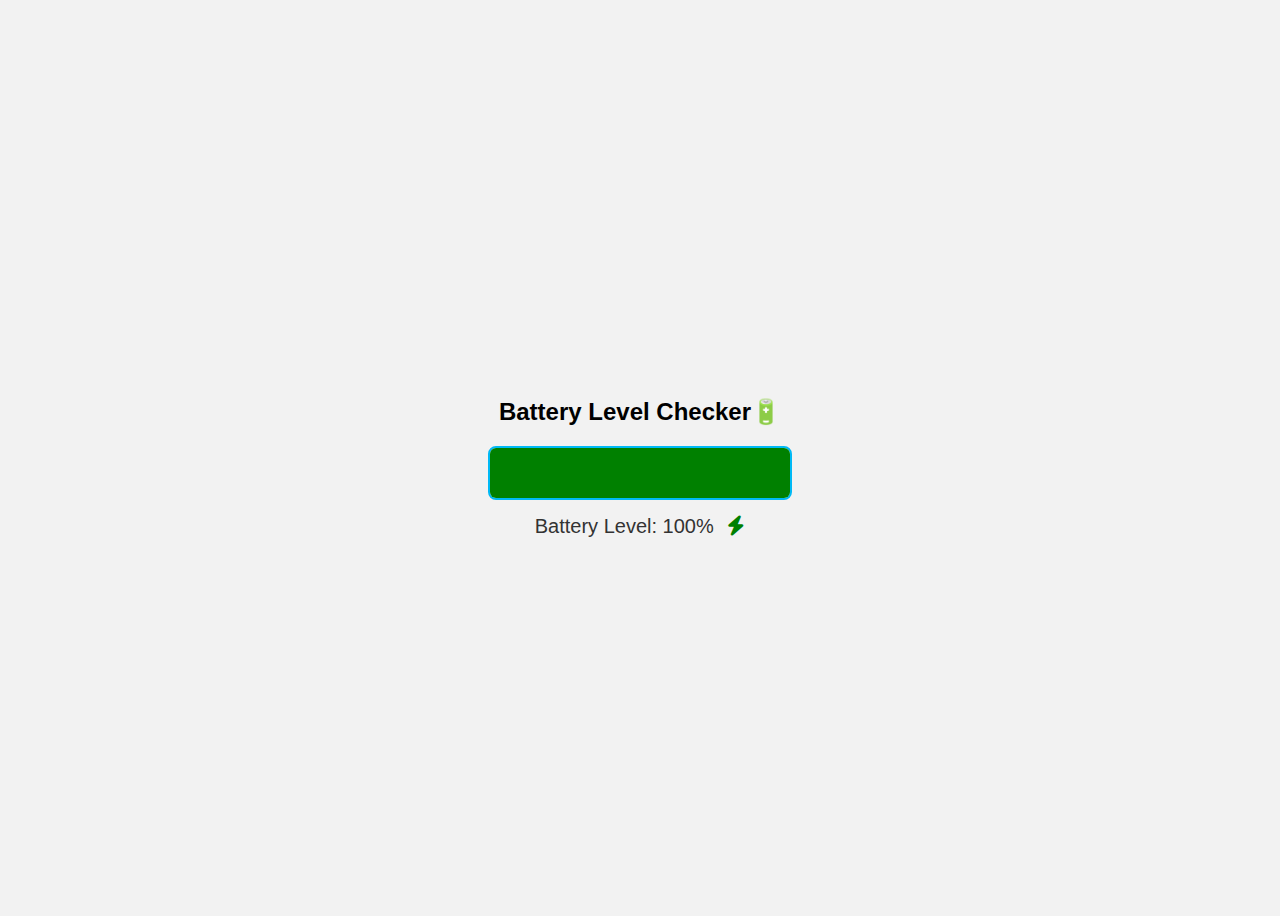
<file: index.html>
<!DOCTYPE html>
<html lang="en">

<head>
  <meta charset="UTF-8" />
  <meta name="viewport" content="width=device-width, initial-scale=1.0" />
  <title>Battery Level Checker </title>
  <!-- Optional: Font Awesome for bolt icon -->
  <link rel="stylesheet" href="https://cdnjs.cloudflare.com/ajax/libs/font-awesome/6.5.0/css/all.min.css" />
  <link rel="stylesheet" href="style.css" />
</head>

<body>
  <h2>Battery Level Checker🔋</h2>
  <div class="battery-box">  
    <div class="battery-level" id="level"></div>
    <div class="battery-trip"></div>
  </div>
  <div class="battery-info" id="info">Checking Battery Status...</div>
<script src="script.js"></script>
</body>
</html>
</file>
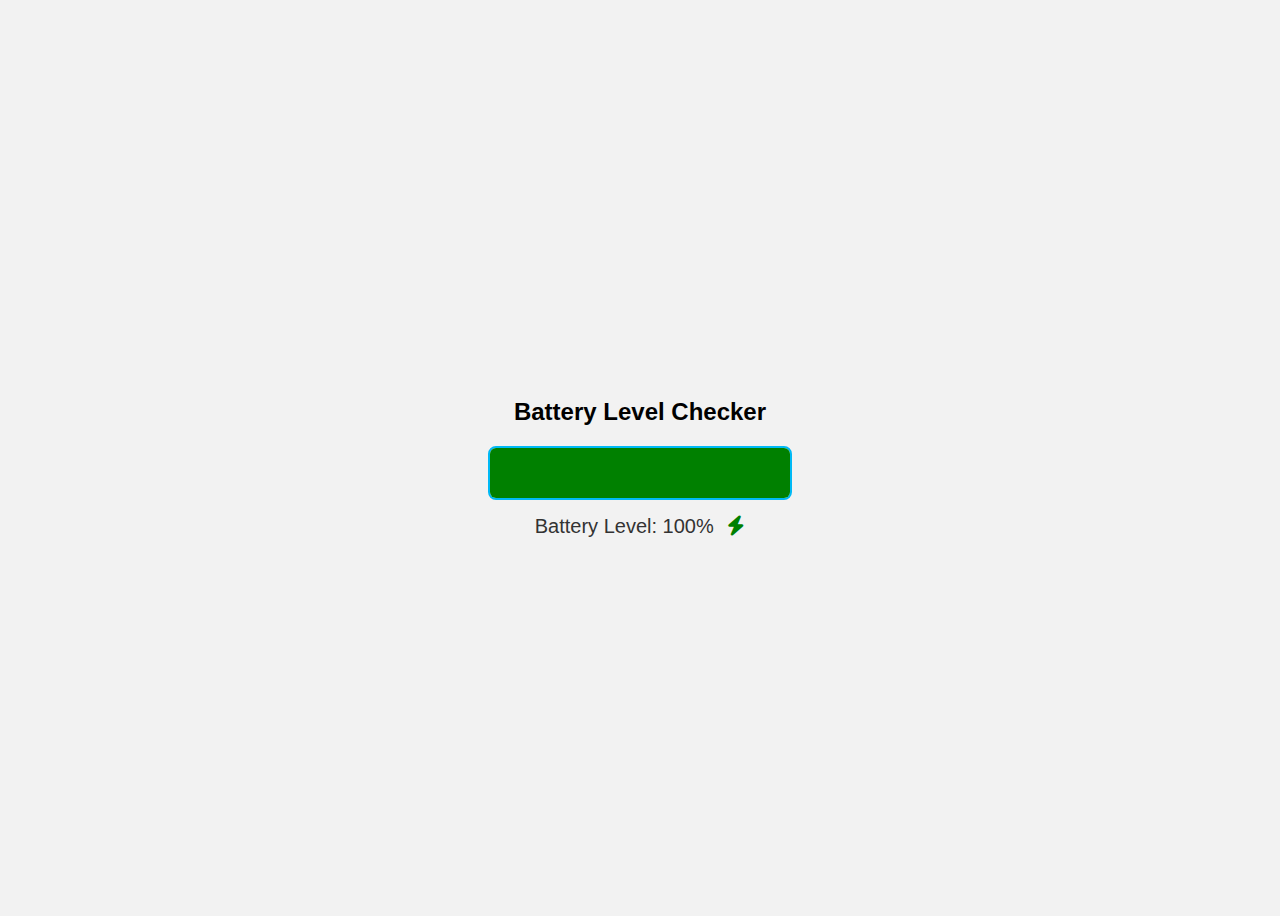
<file: BatteryChecker/index.html>
<!DOCTYPE html>
<html lang="en">

<head>
  <meta charset="UTF-8" />
  <meta name="viewport" content="width=device-width, initial-scale=1.0" />
  <title>Battery Level Checker</title>
  <!-- Optional: Font Awesome for bolt icon -->
  <link rel="stylesheet" href="https://cdnjs.cloudflare.com/ajax/libs/font-awesome/6.5.0/css/all.min.css" />
  <link rel="stylesheet" href="style.css" />
</head>

<body>
  <h2>Battery Level Checker</h2>
  <div class="battery-box">
    <div class="battery-level" id="level"></div>
    <div class="battery-trip"></div>
  </div>
  <div class="battery-info" id="info">Checking Battery Status...</div>
<script src="script.js"></script>
</body>
</html>
</file>
<file: style.css>
body {
    font-family: 'Segoe UI', sans-serif;
    display: flex;
    align-items: center;
    justify-content: center;
    height: 100vh;
    flex-direction: column;
    background-color: #f2f2f2;
  }

  .battery-box {
    width: 300px;
    height: 50px;
    border-radius: 8px;
    position: relative;
    overflow: hidden;
    margin-bottom: 15px;
    border: 2px solid #00b9f5;
  }

  .battery-level {
    height: 100%;
    background-color: #00b9f5;
    width: 0%;
    transition: width 0.5s ease;
  }

  .battery-trip {
    width: 10px;
    height: 30px;
    background-color: #00b9f5;
    position: absolute;
    top: 10px;
    right: -14px;
    border-radius: 2px;
  }

  .battery-info {
    font-size: 20px;
    color: #333;
  }

  .battery-info i {
    color: green;
    margin-left: 8px;
  }
</file>
<file: BatteryChecker/style.css>
body {
    font-family: 'Segoe UI', sans-serif;
    display: flex;
    align-items: center;
    justify-content: center;
    height: 100vh;
    flex-direction: column;
    background-color: #f2f2f2;
  }

  .battery-box {
    width: 300px;
    height: 50px;
    border-radius: 8px;
    position: relative;
    overflow: hidden;
    margin-bottom: 15px;
    border: 2px solid #00b9f5;
  }

  .battery-level {
    height: 100%;
    background-color: #00b9f5;
    width: 0%;
    transition: width 0.5s ease;
  }

  .battery-trip {
    width: 10px;
    height: 30px;
    background-color: #00b9f5;
    position: absolute;
    top: 10px;
    right: -14px;
    border-radius: 2px;
  }

  .battery-info {
    font-size: 20px;
    color: #333;
  }

  .battery-info i {
    color: green;
    margin-left: 8px;
  }
</file>
